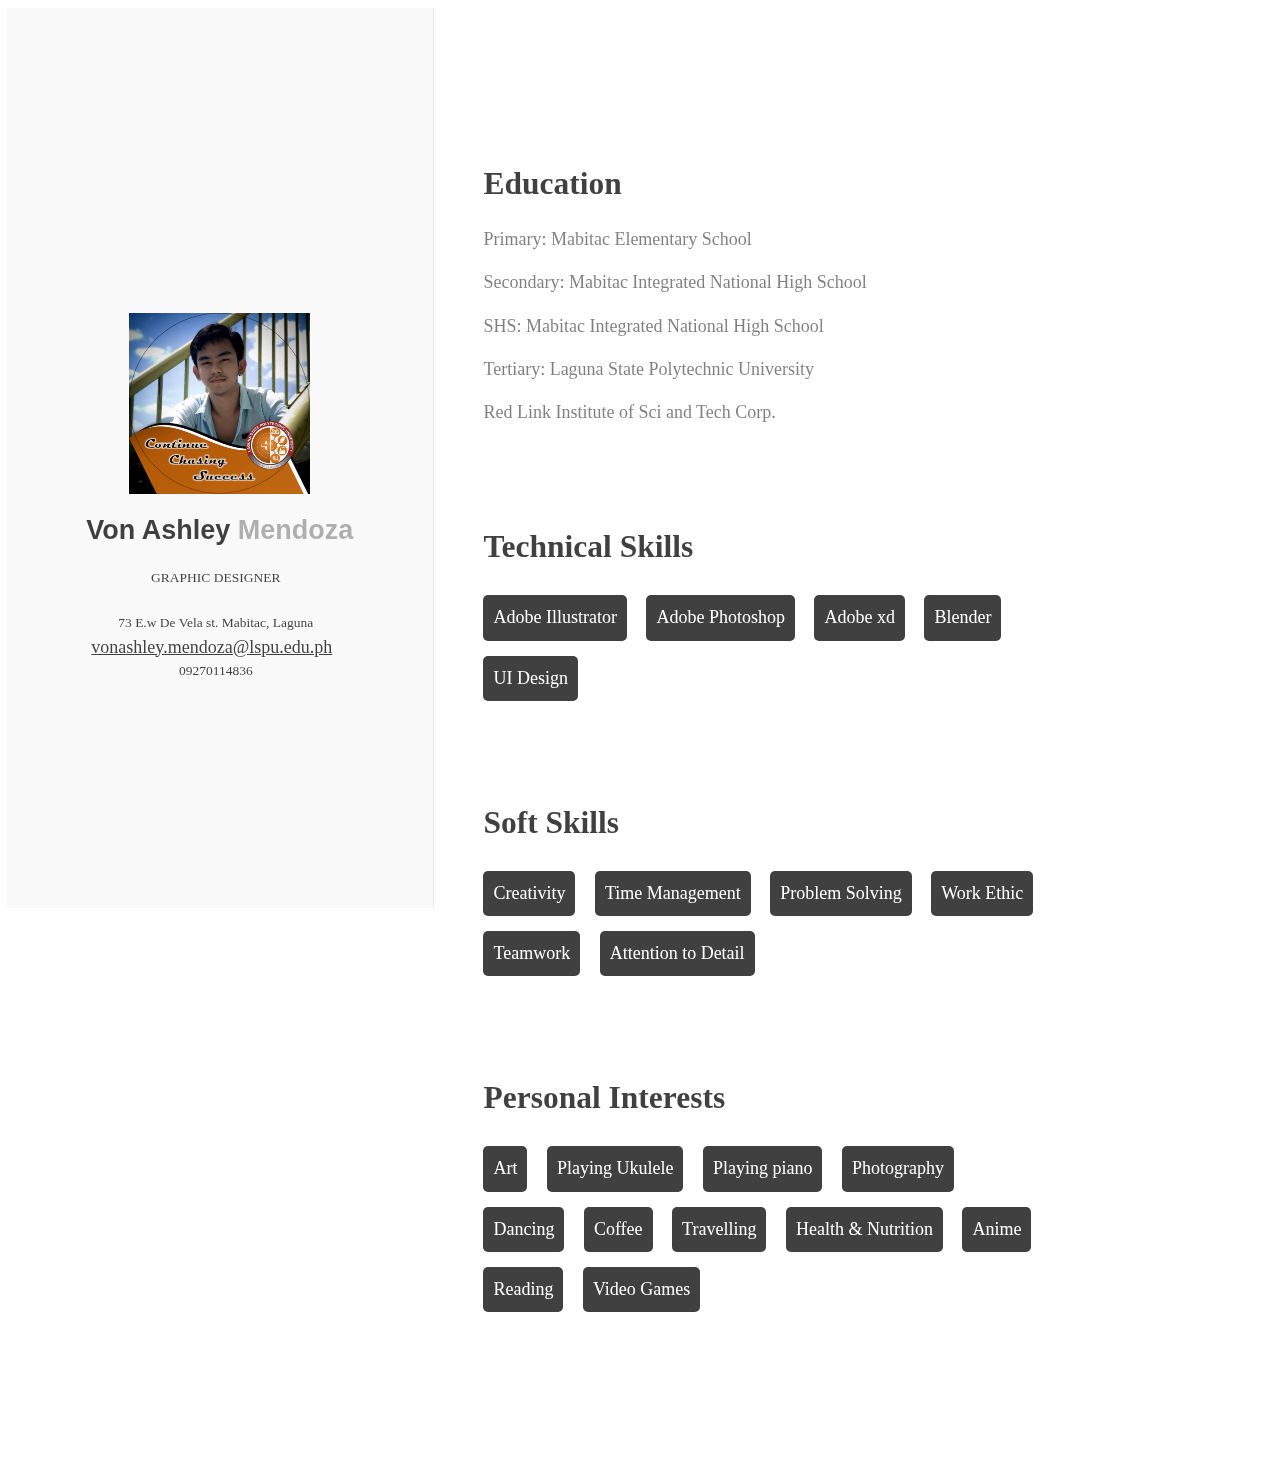
<file: index.html>
<!DOCTYPE html>
<html lang="en">
<head>
  <meta charset="UTF-8">
  <meta http-equiv="X-UA-Compatible" content="IE=edge">
  <meta name="viewport" content="width=device-width, initial-scale=1.0">
  <title>Resume</title>
  <link rel="stylesheet" href="style.css">
</head>
<body>

<div class="wrapper clearfix">
<div class="left">
    
    <div class="name-hero">
      
      <img class="img"src="pic.jpg" width="250px" heigth="250px">
      <div class="name-text">
        <h1>Von Ashley <em>Mendoza</em></h1>
        <p>GRAPHIC DESIGNER</p>
        <br>
        <p>73 E.w De Vela st. Mabitac, Laguna</p>
        <p><a href="mailto:vonshley.mendoza@lspu.edu.ph">vonashley.mendoza@lspu.edu.ph</a> </p>
        <p>09270114836</p>
     
      </div>
   
    </div>
    
  </div>
 <div class="right">
    
    <div class="inner">
      <section>
        <h1>Education</h1>
        <p>Primary:   Mabitac Elementary School</p>
        <p>Secondary: Mabitac Integrated National High School</p>
        <p>SHS:       Mabitac Integrated National High School </p>
        <p>Tertiary:  Laguna State Polytechnic University</p>
        <p>Red Link Institute of Sci and Tech Corp.</p>
      </section>
      
      <section>
        <h1>Technical Skills</h1>
        <ul class="skill-set">
          <li>Adobe Illustrator</li>
          <li>Adobe Photoshop</li>
          <li>Adobe xd</li>
          <li>Blender</li>
          <li>UI Design</li>
          </ul>
      </section>  

      <section>
        <h1>Soft Skills</h1>
        <ul class="skill-set">
          <li>Creativity</li>
          <li>Time Management</li>
          <li>Problem Solving</li>
          <li>Work Ethic</li>
          <li>Teamwork</li>
          <li>Attention to Detail</li>
          </ul>

      </section>
          
         
      
      
            <section>
        <h1>Personal Interests</h1>
        <ul class="skill-set">
          <li>Art</li>
          <li>Playing Ukulele</li>
          <li>Playing piano</li>
          <li>Photography</li>
          <li>Dancing</li>
          <li>Coffee</li>
          <li>Travelling</li>
          <li>Health & Nutrition</li>
          <li>Anime</li>
          <li>Reading</li>
          <li>Video Games</li>
          </ul>
      </section>
       
      
    </div>
    
  </div>
  
  
  
</div>

</body>
</html>
</file>
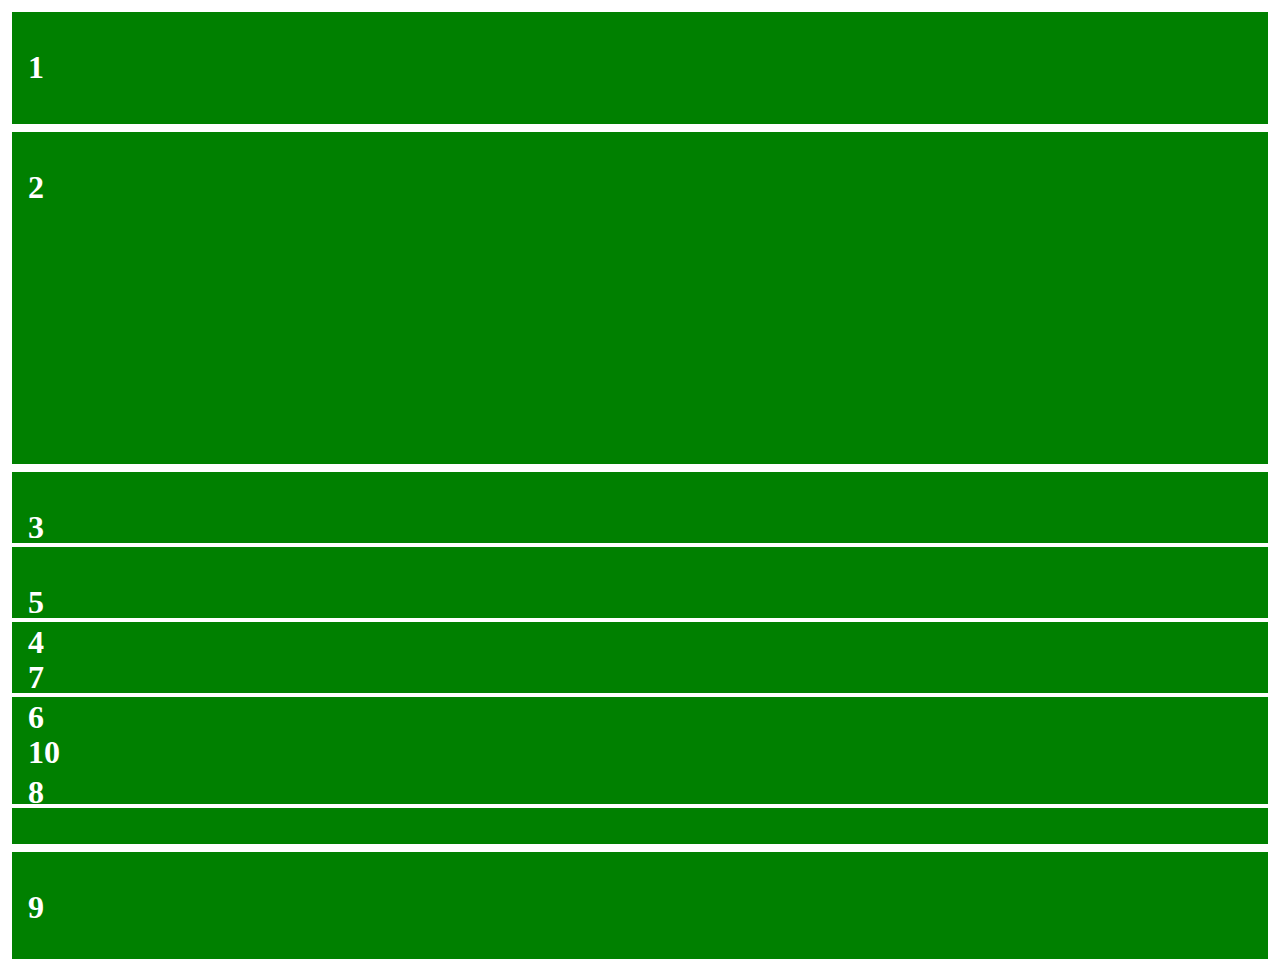
<file: activity6/index.html>
<!doctype html>
<html>
    <head>
        <title>Activity 6</title>
        <link href="https://cdn.jsdelivr.net/npm/bootstrap@5.2.0-beta1/dist/css/bootstrap.min.css" rel="stylesheet" integrity="sha384-0evHe/X+R7YkIZDRvuzKMRqM+OrBnVFBL6DOitfPri4tjfHxaWutUpFmBp4vmVor" crossorigin="anonymous">
        <meta name="viewport" content="width=device-width, initial-scale=1">
        <style>
            h1{
                color: white;
            }
            .selector-for-some-widget {
              box-sizing: content-box;
            }
            .row-10, .col-3, .col-8, .col-9, .col-4, .col-lg{
                background-color: green;
                border: 4px solid white;
                padding: 1rem;
                align-self: flex-start;
            }
        </style>
    </head>
    <body>
        <div class="container">

            <div class="row">           
                <div class="row-10">
                    <h1>1</h1>
                </div>
                <div class="col-3" style="height: 300px">
                    <h1>2</h1>         
                </div>         
                <div class="col-md">
                   <div class="row" style="height: 75px">  
                        <div class="col-4" style="height: 75px">
                            <h1>3</h1>
                        </div>
                        <div class="col-8" style="height: 75px">
                            <h1>4</h1>
                        </div>
                    </div>
                    <div class="row" style="height: 75px">
                        <div class="col-8" style="height: 75px">
                            <h1>5</h1>
                        </div>
                        <div class="col-4" style="height: 75px">
                            <h1>6</h1>
                        </div>
                    </div>
                    <div class="row" style="height: 75px">
                        <div class="col-4" style="height: 75px">
                            <h1>7</h1>
                        </div>
                        <div class="col-4" style="height: 75px">
                            <h1>8</h1>
                        </div>
                        <div class="col-4" style="height: 75px">
                            <h1>9</h1>
                        </div>
                    </div>
                    <div class="row" style="height: 75px">
                        <div class="col-lg" style="height: 75px">
                            <h1>10</h1>
                        </div>
                    </div>
                </div>
            </div>
        </div>
    </body>
</html>
</file>
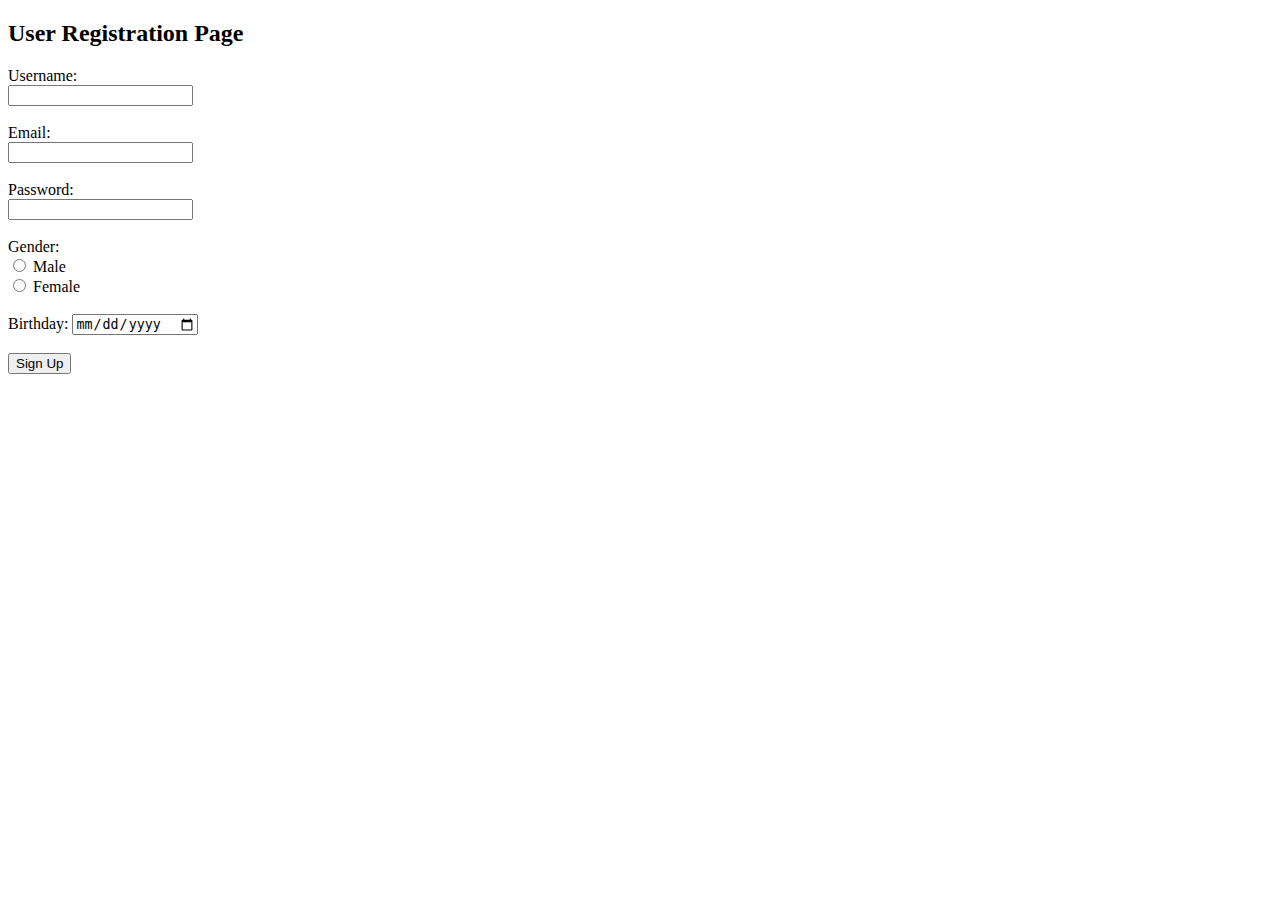
<file: forms.html>
<!DOCTYPE html>
<html lang ="en">
    <head>
        <title>Von Games Registration Page</title>
    </head>
    <form>
        <h2>User Registration Page</h2>
        <label for="Username">Username:</label><br>
        <input type="text" id="U0sername" name= "Username"><br>
        <br> 
        <label for="email">Email:</label><br>
        <input type="email" id="email" name="email"><br>
        <br>
        <label for="pwd">Password:</label><br>
        <input type="password" id="pwd" name="pwd"><br>
        <br>
        Gender:<br>
        <input type="radio" id="male" name="Gender" value="Male">
        <label for="male">Male</label><br>
        <input type="radio" id="female" name="Gender" value="Female">
        <label for="female">Female</label><br>
        <br>
        <label for="birthday">Birthday:</label>
        <input type="date" id="birthday" name="birthday"><br>
        <br>
        <input type="submit" onclick="alert('Thank You For Registering!')" value="Sign Up"><br>
    </form>
</html>
</file>
<file: style.css>
*, *:before, *:after {
    -moz-box-sizing: border-box; -webkit-box-sizing: border-box; box-sizing: border-box;
   }
  
  html
  {
      font-size:100%;
  }
  
  body
  {
      -webkit-font-smoothing:antialiased;
      color:#333332;
      font-family:Lora, serif;
      font-size:18px;
      font-weight:400;
      line-height:1.4;
      text-rendering:optimizeLegibility;
  }
  
  .skill-set li:hover
  {
      background:rgb(16, 231, 213);
  }
  
  h1
  {
      color:rgba(0,0,0,.75);
  }
  
  .wrapper
  {
      height:100%;
  }
  
  .left
  {
      background-color:rgba(0,0,0,.025);
      border-right:1px solid rgba(0,0,0,.05);
      float:right;
      height:100%;
      margin-left:-1px;
      min-width:256px;
      position:fixed;
      width:33.33%;
    
  }
  .name-text p a
  {
    color:rgba(0,0,0,.75);
    font-size: large;
    line-height:1.5;
    margin:0 8px 0 0;
    text-align:center;
    text-decoration: underline;
    font-style: normal;

}
    .name-hero img
    {
        display: block;
        margin-left: auto;
        margin-right: auto;
        width: 50%;
    }
    .right
    {
        
        float:right;
        height:100%;
        position:relative;
        width:66.66%;
    }
    
    
    .name-hero
    {
        background:rgba(0,0,0,.001);
        bottom:0;
      height:290px;
      left:0;
      margin:auto;
      position:absolute;
      right:0;
      top:0;
      width:85%;
    }
    
    .me-img
    {
        background:url(https://media-exp1.licdn.com/dms/image/C4E03AQGnLq_IB_mf8Q/profile-displayphoto-shrink_400_400/0/1631022739752?e=1648684800&v=beta&t=eICUjHeH_g9GQEItmEMK1j2gCADwqfjrlccSD_5za58) no-repeat center center ;
        background-size:100%;
        background-position:0px;
        border-radius:100%;
        height:150px;
        margin:0 auto;
        position:relative;
        width:150px;
    }
    
    .name-hero h1
    {
        font-family:Open Sans, sans-serif;
        font-size:1.5em;
        text-align:center;
    }
    
    .name-hero h1 em
    {
        color:rgba(0,0,0,.3);
        font-style:normal;
        font-weight:700;
    }
    
    .name-hero p
    {
        color:rgba(0,0,0,.75);
        font-size:.75em;
        line-height:1.5;
        margin:0 8px 0 0;
        text-align:center;
        
    }
    
    .name-hero .name-text
    {
      margin:0 auto;
      width:85%;
  }
  
  .inner
  {
      margin:0 auto;
      max-width:975px;
      padding:3em;
  }
  
  .inner h1
  {
      font-size:1.75em;
  }
  
  .inner p
  {
      color:rgba(0,0,0,.5);
  }
  
  .inner p em
  {
      color:rgba(0,0,0,1);
      font-style:normal;
  }
  
  .inner section
  {
      margin:100px auto;
  }
  
  ul
  {
      list-style-type:none;
      margin-top:-10px;
      max-width:570px;
      padding:0;
  }
  
  .skill-set li
  {
      background:rgba(0,0,0,.75);
      border-radius:5px;
      color:#FFF;
      display:inline-block;
      list-style:none;
      margin:15px 15px 0 0;
      padding:10px;
      text-align:justify;
  }
  
  @media screen and (max-width: 48em) 
  {
      .right,.left
      {
          float:none;
      position:relative !important;
          width:100%;
      min-height:500px;
      }

}
  @media screen and (max-width: 75em) {
      body
  { font-size:16px;}
  }
  
  @media screen and (max-width: 60em) {
      body
  { font-size:14px;}
  }
  .clearfix:after {
     content: " "; /* Older browser do not support empty content */
     visibility: hidden;
     display: block;
     height: 0;
     clear: both;
  }
</file>
